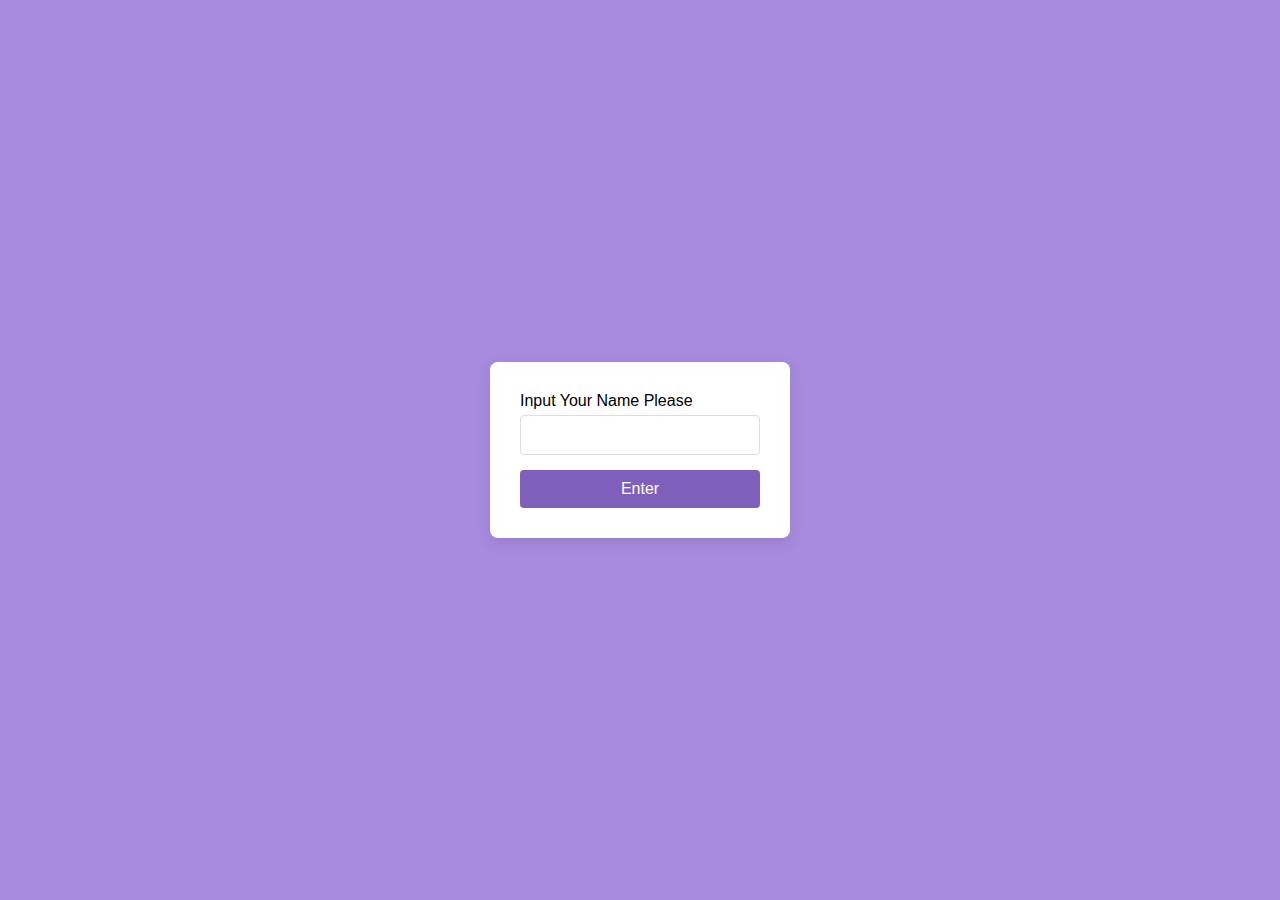
<file: index.html>
<!doctype html>
<html lang="en">

<head>
    <meta charset="UTF-8" />
    <meta name="viewport" content="width=device-width, initial-scale=1.0" />
    <title>Happy Monthsary</title>
    <link rel="stylesheet" href="style.css" />
    <script src="scripts.js"></script>
</head>

<body>
    <div class="login-container">
        <div class="login-form">
            <form action="#">
                <div class="input-group">
                    <label for="username">Input Your Name Please</label>
                    <input type="text" id="username" name="username" required />
                </div>
                <button type="button" class="btn-login" onclick="login()">Enter</button>
            </form>
        </div>
    </div>
</body>

</html>
</file>
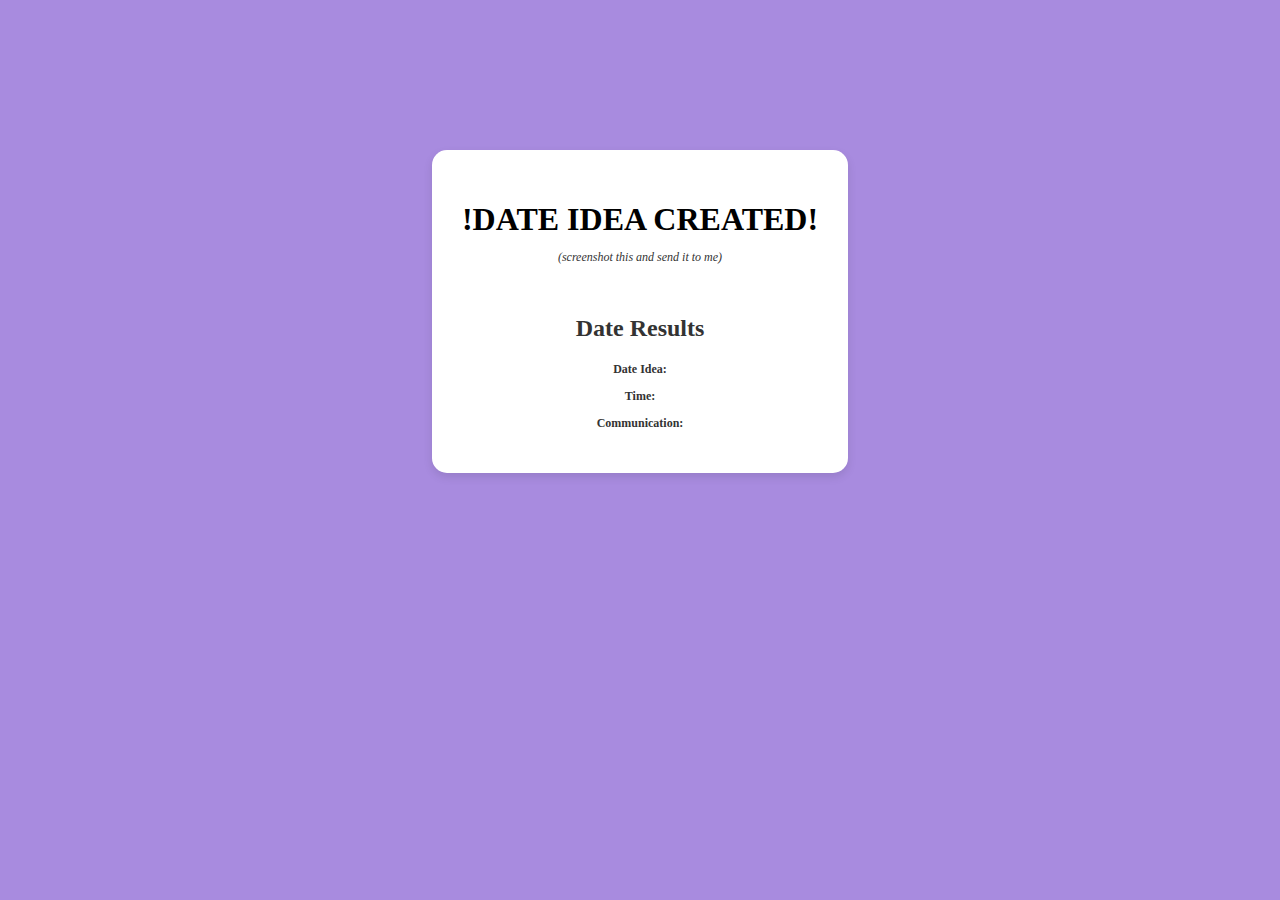
<file: results.html>
<!DOCTYPE html>
<html lang="en">
<head>
    <meta charset="UTF-8">
    <meta name="viewport" content="width=device-width, initial-scale=1.0">
    <title>Surprise Results!</title>
    <link rel="stylesheet" href="resultsStyle.css">
</head>
<body>
    <div class="box">
        <h1>!DATE IDEA CREATED!</h1>
        <p style="font-style: italic;
                    margin-bottom: 50px;
                    margin-top: -10px;">(screenshot this and send it to me)</p>
        <h2>Date Results</h2>
    
        <div id="results">
            <p><strong>Date Idea:</strong> <span id="dateIdea"></span></p>
            <p><strong>Time:</strong> <span id="time"></span></p>
            <p><strong>Communication:</strong> <span id="communication"></span></p>
        </div>
    </div>


    <script>
        // Get the values from localStorage
        var dateIdea = localStorage.getItem("dateIdea");
        var time = localStorage.getItem("time");
        var communication = localStorage.getItem("communication");

        // Display the values on the page
        document.getElementById("dateIdea").textContent = dateIdea;
        document.getElementById("time").textContent = time;
        document.getElementById("communication").textContent = communication;
    </script>
</body>
</html>
</file>
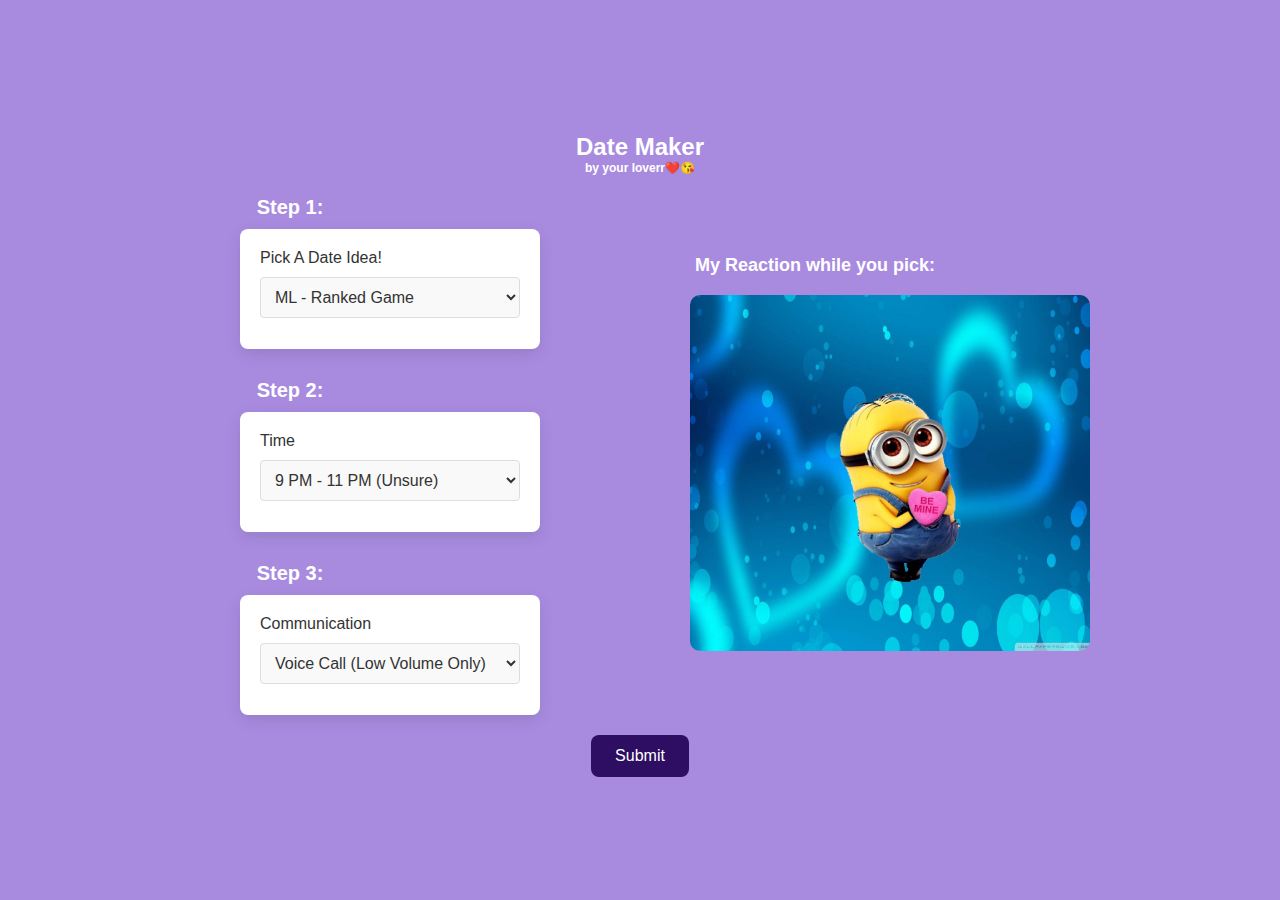
<file: surprise.html>
<!DOCTYPE html>
<html lang="en">
<head>
    <meta charset="UTF-8">
    <meta name="viewport" content="width=device-width, initial-scale=1.0">
    <title>Surprise!!!</title>
    <link rel="stylesheet" href="surpriseStyle.css">
    <script src="surpriseScript.js"></script>
</head>
<body>
    <p id="dm">Date Maker</p> 
    <p id="by">by your loverr❤️😘</p>
    <p id="myR">My Reaction while you pick: </p>
    <p id="step1">Step 1: </p>
    
    <div class="dropdown-container">
        <label for="options1" class="dropdown-label">Pick A Date Idea!</label>
        <select id="options1" name="options" class="dropdown">
            <option value="ML - Ranked Game">ML - Ranked Game</option>
            <option value="Roblox - Obby">Roblox - Obby</option>
            <option value="Roblox - DTI">Roblox - DTI</option>
            <option value="BUD Date">BUD Date</option>
        </select>
    </div>

    <p id="step1">Step 2: </p>
    <div class="dropdown-container">
        <label for="options2" class="dropdown-label">Time</label>
        <select id="options2" name="options" class="dropdown">
            <option value="9 PM - 11 PM (Unsure)">9 PM - 11 PM (Unsure)</option>
            <option value="10 PM - 12 AM">10 PM - 12 AM</option>
            <option value="11 PM - 1 AM">11 PM - 1 AM</option>
            <option value="Any">Any</option>
        </select>
    </div>

    <p id="step1">Step 3: </p>
    <div class="dropdown-container">
        <label for="options3" class="dropdown-label">Communication</label>
        <select id="options3" name="options" class="dropdown">
            <option value="Voice Call (Low Volume Only)">Voice Call (Low Volume Only)</option>
            <option value="In-Game Messages">In-Game Messages</option>
            <option value="Messenger Chats">Messenger Chats</option>
        </select>
    </div>

    <div class="reaction">
        <img id="image" src="minion.jpg" alt="Image" class="image">
    </div>

    <button class="submit" onclick="submit()">Submit</button>

</body>
</html>
</file>
<file: resultsStyle.css>
/* Style for the body */
body {
    text-align: center;
    margin-top: 200px; /* Space from the top */
    background: #a88bdf; /* Background color for the body */
    color: white; /* Text color */
    margin: 0; /* Remove default margin */
    padding: 0; /* Remove default padding */
}

/* Style for the box wrapping the content */
.box {
    background-color: #fff; /* White background for the box */
    color: #333; /* Dark text inside the box for contrast */
    padding: 30px; /* Padding inside the box */
    border-radius: 15px; /* Rounded corners */
    box-shadow: 0 4px 10px rgba(0, 0, 0, 0.1); /* Subtle shadow */
    display: inline-block; /* Allow the box to take only the necessary width */
    max-width: 80%; /* Limit the box's maximum width */
    margin: 0 auto; /* Center the box horizontally */
    margin-top: 150px;
}

/* Optional: Style the content inside the box */
.box h1 {
    color: #000000; /* Heading color that matches the background */
}

.box p {
    font-size: 12px; /* Font size for paragraph */
}
</file>
<file: style.css>
/* Reset some default styles */
* {
    margin: 0;
    padding: 0;
    box-sizing: border-box;
  }
  
  /* Body styling */
  body {
    font-family: Arial, sans-serif;
    display: flex;
    justify-content: center;
    align-items: center;
    height: 100vh;
    background-color: #a88bdf; /* Light Purple background */
  }
  
  /* Container for the login form */
  .login-container {
    display: flex;
    justify-content: center;
    align-items: center;
    height: 100%;
  }
  
  /* Styling the login form box */
  .login-form {
    background-color: #fff; /* White background for form */
    padding: 30px;
    border-radius: 8px;
    box-shadow: 0 5px 15px rgba(0, 0, 0, 0.1);
    width: 300px;
    text-align: center;
  }
  
  /* Form title styling */
  .login-form h2 {
    color: #7f5fbc; /* Purple color for title */
    margin-bottom: 20px;
  }
  
  /* Input group styling */
  .input-group {
    margin-bottom: 15px;
    text-align: left;
  }
  
  /* Input field styling */
  .input-group input {
    width: 100%;
    padding: 10px;
    margin-top: 5px;
    border: 1px solid #ddd;
    border-radius: 4px;
    font-size: 16px;
  }
  
  /* Button styling */
  .btn-login {
    background-color: #7f5fbc; /* Purple button */
    color: #fff;
    width: 100%;
    padding: 10px;
    border: none;
    border-radius: 4px;
    font-size: 16px;
    cursor: pointer;
    transition: background-color 0.3s;
  }
  
  /* Button hover effect */
  .btn-login:hover {
    background-color: #6a4da4; /* Darker purple on hover */
  }
  
  /* Optional: Focus state for inputs */
  input:focus {
    border-color: #aa8edf;
    outline: none;
  }
  
  /* Hearts container */
  .hearts {
    position: absolute;
    top: 0;
    left: 50%;
    transform: translateX(-50%);
    pointer-events: none;
  }
  
  /* Heart shape */
  .hearts .heart {
    position: absolute;
    width: 20px;
    height: 20px;
    background-color: #ff4f81;
    transform: rotate(45deg);
    margin: 10px;
  }
  
  .hearts .heart::before,
  .hearts .heart::after {
    content: '';
    position: absolute;
    width: 20px;
    height: 20px;
    background-color: #ff4f81;
    border-radius: 50%;
  }
  
  .hearts .heart::before {
    left: -10px;
    top: 0;
  }
  
  .hearts .heart::after {
    top: -10px;
    left: 0;
  }
  
  /* Animation for exploding hearts */
  @keyframes explode {
    0% {
      transform: scale(1) rotate(45deg);
      opacity: 1;
    }
    100% {
      transform: scale(2) translateY(-1000px) rotate(720deg);
      opacity: 0;
    }
  }
  
  /* When heart is added to the DOM */
  .explode {
    animation: explode 1s ease-out forwards;
  }
</file>
<file: surpriseStyle.css>
/* Reset some default styles */
* {
    margin: 0;
    padding: 0;
    box-sizing: border-box;
}

/* Body styling */
body {
    font-family: Arial, sans-serif;
    display: flex;
    flex-direction: column; /* Stack the elements vertically */
    justify-content: center; /* Vertically center the content */
    align-items: center;     /* Horizontally center the content */
    height: 100vh;           /* Make the body take up full height of the viewport */
    background-color: #a88bdf; /* Light gray background */
}

/* "Hello" text styling */
#dm {
    font-size: 24px;
    font-weight: bold;
    color: white;
    margin-top: 10px;
}

#by {
    font-size: 12px;
    font-weight: bold;
    color: white;
    margin-bottom: 30px;
}

#step1 {
    font-size: 20px;
    font-weight: bold;
    color: white;
    margin-bottom: 10px;
    margin-left: -700px;
}

/* Dropdown container */
.dropdown-container {
    background-color: #ffffff;
    padding: 20px;
    border-radius: 8px;
    box-shadow: 0 5px 15px rgba(0, 0, 0, 0.1);
    width: 300px;
    height: 120px;
    margin-left: -500px;
    text-align: left;
    margin-bottom: 30px;
}

/* Label styling */
.dropdown-label {
    font-size: 16px;
    color: #333;
    margin-bottom: 10px;
    display: block;
}

/* Dropdown select styling */
.dropdown {
    width: 100%;
    padding: 10px;
    border: 1px solid #ddd;
    border-radius: 4px;
    font-size: 16px;
    background-color: #f9f9f9;
    color: #333;
    cursor: pointer;
    transition: border-color 0.3s ease, background-color 0.3s ease;
}

/* Hover effect for the dropdown */
.dropdown:hover {
    border-color: #7f5fbc;
    background-color: #f1f1f1;
}

/* Focus effect for the dropdown */
.dropdown:focus {
    outline: none;
    border-color: #7f5fbc;
    background-color: #fff;
}

/* Option styling */
.dropdown option {
    padding: 10px;
}

#myR {
    font-size: 18px;
    font-weight: bold;
    color: white;
    margin-right: -350px;
    margin-bottom: -80px;
    margin-top: 50px;
}
.reaction {
    margin-right: -500px;
    margin-top: -450px;
}
.reaction img{
    width: 400px;  /* Set width to 200px */
    height: auto;  /* Automatically adjust the height to maintain aspect ratio */
    border-radius: 10px;
}

/* Button Styling */
.submit {
    background-color: #2d0e62;  /* Purple background color */
    color: white;               /* White text color */
    border: none;               /* No border */
    padding: 12px 24px;         /* Padding for button size */
    font-size: 16px;            /* Font size */
    border-radius: 8px;         /* Rounded corners */
    cursor: pointer;           /* Pointer cursor on hover */
    transition: background-color 0.3s ease, transform 0.3s ease; /* Smooth transition */
    margin-top: 80px;
  }
  
  /* Button Hover Effect */
  .submit:hover {
    background-color: #6a4da4;  /* Darker purple when hovered */
    transform: scale(1.05);      /* Slightly zoom in the button */
  }
  
  /* Optional: Focus state for accessibility */
  .submit:focus {
    outline: none;              /* Remove default outline */
    box-shadow: 0 0 0 3px rgba(127, 95, 188, 0.5); /* Add a custom focus ring */
  }
</file>
